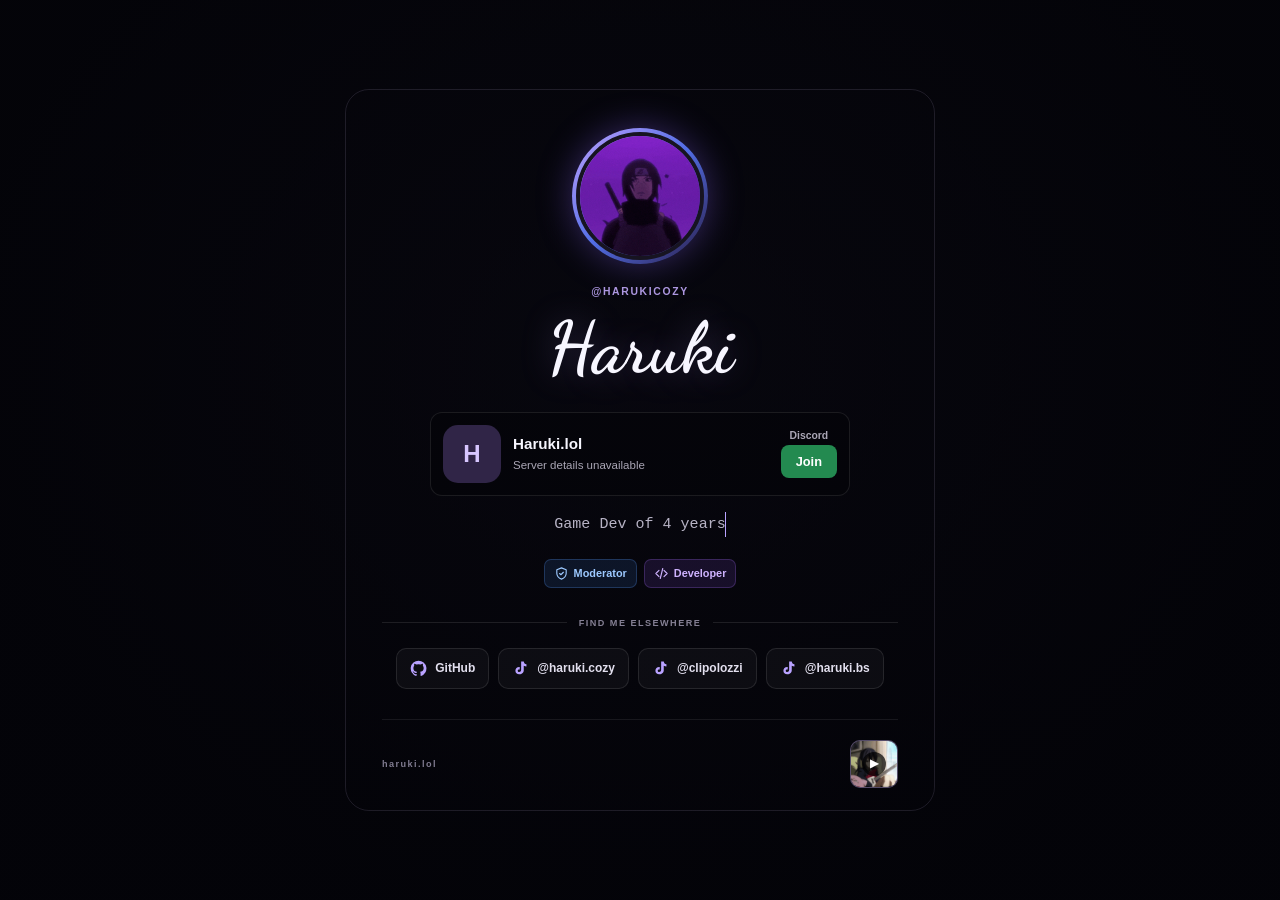
<file: index.html>
<!DOCTYPE html>
<html lang="en">
<head>
  <meta charset="UTF-8">
  <meta name="viewport" content="width=device-width, initial-scale=1">
  <meta name="theme-color" content="#08080e">
  <meta name="description" content="Haruki's corner of the internet.">
  <title>Haruki | haruki.lol</title>
  <link rel="preconnect" href="https://fonts.googleapis.com">
  <link rel="preconnect" href="https://fonts.gstatic.com" crossorigin>
  <link href="https://fonts.googleapis.com/css2?family=Dancing+Script:wght@700&display=swap" rel="stylesheet">
  <link rel="stylesheet" href="profile.css">
  <script src="profile.js" defer></script>
</head>
<body>
  <div class="background" aria-hidden="true">
    <video class="background-video" autoplay muted loop playsinline preload="auto">
      <source src="assets/background.mp4" type="video/mp4">
    </video>
    <div class="background-overlay"></div>
  </div>

  <main class="page">
    <article class="profile" aria-labelledby="profile-name">
      <div class="avatar-wrap">
        <img class="avatar" src="assets/avatar.gif" alt="Haruki's profile picture" width="128" height="128">
      </div>

      <div class="identity">
        <p class="handle">@harukicozy</p>
        <h1 id="profile-name">Haruki</h1>
        <div class="discord-card" aria-label="Discord server invite">
          <div class="discord-icon" aria-hidden="true">
            <span>H</span>
            <img id="discord-icon" alt="" width="58" height="58" hidden>
          </div>
          <div class="discord-details">
            <strong id="discord-name">Haruki.lol</strong>
            <p id="discord-counts" aria-live="polite">Loading server details...</p>
          </div>
          <div class="discord-action">
            <span>Discord</span>
            <a href="https://discord.gg/harukilol" target="_blank" rel="noopener noreferrer" aria-label="Join Haruki's Discord server">Join</a>
          </div>
        </div>
        <p class="bio" aria-label="Game Dev of 4 years"><span class="bio-typing" aria-hidden="true">Game Dev of 4 years</span></p>
      </div>

      <ul class="badges" aria-label="Profile badges">
        <li class="badge moderator"><svg viewBox="0 0 24 24" fill="none" stroke="currentColor" stroke-width="1.8" stroke-linecap="round" stroke-linejoin="round" aria-hidden="true"><path d="M12 3 4.5 6v5.5c0 4.5 3.2 7.7 7.5 9.5 4.3-1.8 7.5-5 7.5-9.5V6L12 3Z"/><path d="m9 12 2 2 4-4"/></svg> Moderator</li>
        <li class="badge developer"><svg viewBox="0 0 24 24" fill="none" stroke="currentColor" stroke-width="1.8" stroke-linecap="round" stroke-linejoin="round" aria-hidden="true"><path d="m8 7-5 5 5 5M16 7l5 5-5 5M14 4l-4 16"/></svg> Developer</li>
      </ul>

      <div class="divider"><span>FIND ME ELSEWHERE</span></div>
      <nav class="socials" aria-label="Haruki's social links">
        <a class="social" href="https://github.com/harukicozy" target="_blank" rel="noopener noreferrer" aria-label="GitHub">
          <svg viewBox="0 0 24 24" fill="currentColor" aria-hidden="true"><path d="M12 .9a11.1 11.1 0 0 0-3.5 21.6c.6.1.8-.2.8-.5v-2.1c-3.2.7-3.9-1.4-3.9-1.4-.5-1.3-1.2-1.7-1.2-1.7-1-.7.1-.7.1-.7 1.1.1 1.7 1.2 1.7 1.2 1 1.7 2.6 1.2 3.3.9.1-.7.4-1.2.7-1.5-2.5-.3-5.2-1.3-5.2-5.5 0-1.2.4-2.2 1.2-3-.1-.3-.5-1.4.1-3 0 0 1-.3 3.1 1.1a10.7 10.7 0 0 1 5.7 0c2.1-1.4 3.1-1.1 3.1-1.1.6 1.6.2 2.7.1 3 .8.8 1.2 1.8 1.2 3 0 4.2-2.7 5.2-5.2 5.5.4.3.8 1 .8 2.1V22c0 .3.2.6.8.5A11.1 11.1 0 0 0 12 .9Z"/></svg>
          <span>GitHub</span>
        </a>
        <a class="social" href="https://www.tiktok.com/@haruki.cozy" target="_blank" rel="noopener noreferrer" aria-label="TikTok @haruki.cozy">
          <svg viewBox="0 0 24 24" fill="currentColor" aria-hidden="true"><path d="M16.6 2c.2 2.3 1.5 3.7 3.8 3.9v3.2a8.3 8.3 0 0 1-3.8-1v6.6c0 4.2-4.6 5.5-6.5 5.5-3.1 0-5.3-2.2-5.3-5.1 0-3.3 2.6-5.5 6.1-5.1v3.4c-1.8-.3-2.8.5-2.8 1.7 0 1.1.9 1.8 2 1.8 1.5 0 2.8-.9 2.8-3.1V2h3.7Z"/></svg>
          <span>@haruki.cozy</span>
        </a>
        <a class="social" href="https://www.tiktok.com/@clipolozzi" target="_blank" rel="noopener noreferrer" aria-label="TikTok @clipolozzi">
          <svg viewBox="0 0 24 24" fill="currentColor" aria-hidden="true"><path d="M16.6 2c.2 2.3 1.5 3.7 3.8 3.9v3.2a8.3 8.3 0 0 1-3.8-1v6.6c0 4.2-4.6 5.5-6.5 5.5-3.1 0-5.3-2.2-5.3-5.1 0-3.3 2.6-5.5 6.1-5.1v3.4c-1.8-.3-2.8.5-2.8 1.7 0 1.1.9 1.8 2 1.8 1.5 0 2.8-.9 2.8-3.1V2h3.7Z"/></svg>
          <span>@clipolozzi</span>
        </a>
        <a class="social" href="https://www.tiktok.com/@haruki.bs" target="_blank" rel="noopener noreferrer" aria-label="TikTok @haruki.bs">
          <svg viewBox="0 0 24 24" fill="currentColor" aria-hidden="true"><path d="M16.6 2c.2 2.3 1.5 3.7 3.8 3.9v3.2a8.3 8.3 0 0 1-3.8-1v6.6c0 4.2-4.6 5.5-6.5 5.5-3.1 0-5.3-2.2-5.3-5.1 0-3.3 2.6-5.5 6.1-5.1v3.4c-1.8-.3-2.8.5-2.8 1.7 0 1.1.9 1.8 2 1.8 1.5 0 2.8-.9 2.8-3.1V2h3.7Z"/></svg>
          <span>@haruki.bs</span>
        </a>
      </nav>

      <div class="profile-bottom">
        <span>haruki.lol</span>
        <button class="music-toggle" type="button" aria-pressed="false" aria-label="Play music" title="Play music">
          <img class="music-cover" src="assets/music-cover.gif" alt="" width="48" height="48">
          <span class="music-symbol" aria-hidden="true"></span>
        </button>
      </div>
      <p class="music-error" role="status" hidden></p>
      <audio id="music" src="assets/music.mp3" preload="none" loop></audio>
    </article>
  </main>
</body>
</html>
</file>
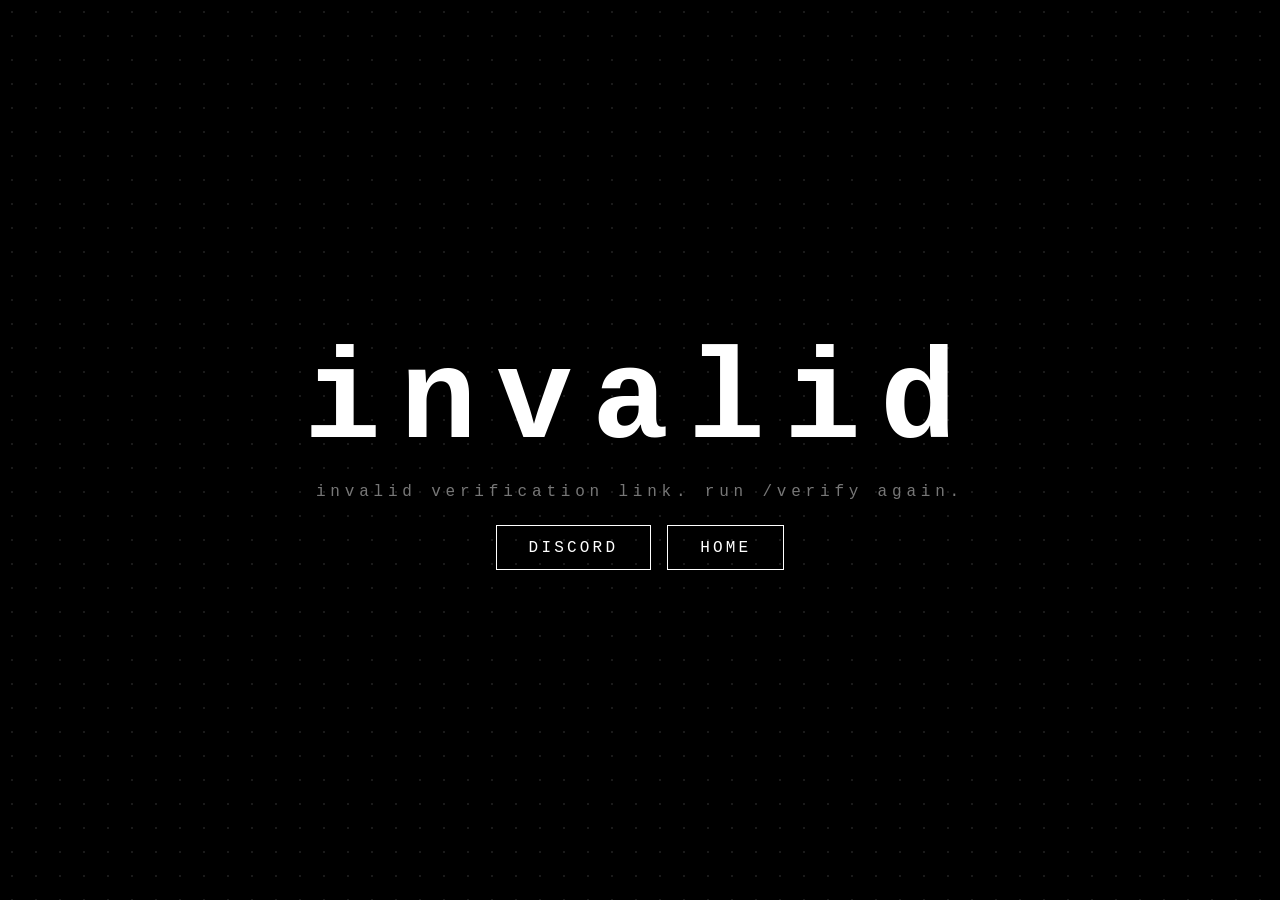
<file: callback.html>
<!DOCTYPE html>
<html lang="en">
<head>
<meta charset="UTF-8">
<meta name="viewport" content="width=device-width, initial-scale=1">
<title>verifying | haruki.lol</title>
<link rel="stylesheet" href="style.css">
</head>
<body>
<main>
  <h1 id="title">verifying</h1>
  <p class="sub" id="msg">hold on...</p>
  <nav id="links" hidden>
    <a href="https://discord.gg/harukilol" target="_blank" rel="noopener">discord</a>
    <a href="/">home</a>
  </nav>
</main>
<script>
  // The bot host is plain http, so we navigate to it (fetch from https would be blocked).
  // The bot finishes verification and sends the user back to /verified.
  const BOT_URL = 'http://fi11.bot-hosting.cloud:25362';

  const params = new URLSearchParams(location.search);
  const code = params.get('code');
  const state = params.get('state');

  if (code && state) {
    location.replace(BOT_URL + '/callback?' + new URLSearchParams({ code, state }));
  } else {
    document.getElementById('title').textContent = 'invalid';
    document.getElementById('msg').textContent = 'invalid verification link. run /verify again.';
    document.getElementById('links').hidden = false;
  }
</script>
</body>
</html>
</file>
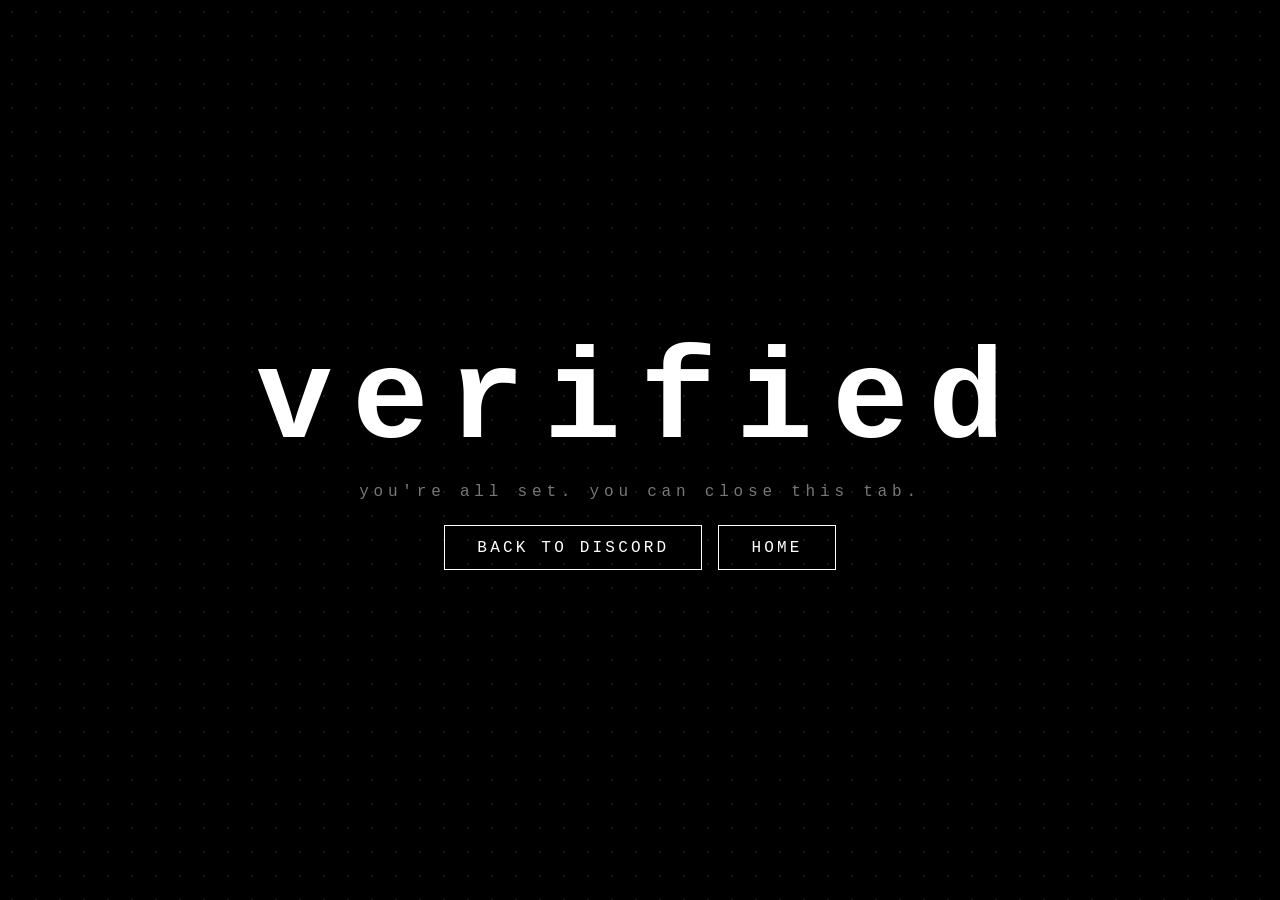
<file: verified.html>
<!DOCTYPE html>
<html lang="en">
<head>
<meta charset="UTF-8">
<meta name="viewport" content="width=device-width, initial-scale=1">
<title>verified | haruki.lol</title>
<link rel="stylesheet" href="style.css">
</head>
<body>
<main>
  <h1 id="title">verified</h1>
  <p class="sub" id="msg">you're all set. you can close this tab.</p>
  <nav>
    <a href="https://discord.gg/harukilol" target="_blank" rel="noopener">back to discord</a>
    <a href="/">home</a>
  </nav>
</main>
<script>
  const p = new URLSearchParams(location.search);
  if (p.get('status') === 'failed') {
    document.getElementById('title').textContent = 'failed';
    document.getElementById('msg').textContent = p.get('msg') || 'something went wrong. run /verify again.';
    document.title = 'failed | haruki.lol';
  }
</script>
</body>
</html>
</file>
<file: profile.css>
* { box-sizing: border-box; }

:root {
  color-scheme: dark;
  font-family: Inter, "Segoe UI", Arial, sans-serif;
  background: #08080e;
  color: #f7f6ff;
}

body { margin: 0; min-height: 100vh; min-height: 100svh; }
button, a { font: inherit; }
button:focus-visible, a:focus-visible { outline: 2px solid #c1a8ff; outline-offset: 4px; }

.background, .background-overlay { position: fixed; inset: 0; }
.background { z-index: -1; overflow: hidden; background: #08080e; }
.background-video { width: 100%; height: 100%; object-fit: cover; opacity: .7; }
.background-overlay {
  background: radial-gradient(ellipse at 50% 40%, rgba(9, 8, 17, .55), rgba(3, 3, 8, .83) 75%),
    linear-gradient(180deg, rgba(4, 4, 9, .45), rgba(4, 4, 9, .88));
}
.page { min-height: 100vh; min-height: 100svh; display: grid; place-items: center; padding: 48px 20px; }
.profile {
  position: relative; width: min(100%, 590px); padding: 26px 36px 22px;
  border: 1px solid rgba(220, 207, 255, .12); border-radius: 24px;
  background: transparent;
  text-align: center; animation: enter .8s both;
}
.profile-bottom { position: relative; display: flex; align-items: center; justify-content: space-between; gap: 12px; }
.handle, .divider, .profile-bottom { font-size: .65rem; font-weight: 700; letter-spacing: .16em; }
.avatar-wrap {
  position: relative; width: 136px; height: 136px; margin: 12px auto 22px; padding: 4px;
  border-radius: 50%; background: linear-gradient(135deg, #c0a3ff, #526de5, #281b43);
  box-shadow: 0 0 35px rgba(137, 99, 255, .35);
}
.avatar { display: block; width: 100%; height: 100%; border: 4px solid #171421; border-radius: 50%; object-fit: cover; }
.identity { position: relative; }
.handle { color: #ad97e1; margin: 0 0 10px; text-transform: uppercase; }
h1 { margin: 0; font-family: "Dancing Script", "Segoe Script", "Brush Script MT", cursive; font-size: clamp(3.2rem, 9vw, 4.5rem); line-height: 1.15; font-weight: 700; text-shadow: 0 0 35px rgba(190, 166, 255, .25); }
.discord-card {
  display: flex; align-items: center; gap: 12px; max-width: 420px; margin: 22px auto 0;
  padding: 12px; border: 1px solid rgba(255, 255, 255, .09); border-radius: 12px;
  background: rgba(5, 5, 10, .68); text-align: left;
}
.discord-icon { position: relative; flex: 0 0 58px; width: 58px; height: 58px; overflow: hidden; display: grid; place-items: center; border-radius: 15px; background: #302547; color: #d7c6ff; font-weight: 800; font-size: 1.5rem; }
.discord-icon img { position: absolute; inset: 0; width: 100%; height: 100%; object-fit: cover; }
.discord-icon img[hidden] { display: none; }
.discord-details { min-width: 0; flex: 1; }
.discord-details strong { display: block; overflow: hidden; text-overflow: ellipsis; white-space: nowrap; font-size: .95rem; }
.discord-details p { margin: 5px 0 0; color: #aaa6b5; font-size: .72rem; line-height: 1.4; }
.discord-count-dot { display: inline-block; width: 6px; height: 6px; margin-right: 4px; border-radius: 50%; background: #42cf83; vertical-align: middle; }
.discord-action { display: flex; flex-direction: column; align-items: center; gap: 4px; }
.discord-action span { color: #aaa6b5; font-size: .65rem; font-weight: 700; }
.discord-action a { padding: 9px 15px; border-radius: 8px; background: #238a50; color: white; text-decoration: none; font-size: .8rem; font-weight: 700; transition: background .2s ease; }
.discord-action a:hover { background: #2da864; }
.bio { max-width: 360px; margin: 16px auto 22px; color: #b7b3c5; line-height: 1.65; font-size: .94rem; }
.bio-typing { display: inline-block; vertical-align: bottom; overflow: hidden; white-space: nowrap; width: 19ch; border-right: 1px solid #b9a2ff; font-family: "Courier New", monospace; animation: type-bio 8s steps(19, end) infinite; }
@keyframes type-bio { 0% { width: 0; } 38%, 60% { width: 19ch; } 95%, 100% { width: 0; } }
.badges { position: relative; display: flex; justify-content: center; flex-wrap: wrap; gap: 7px; padding: 0; margin: 0; list-style: none; }
.badge { display: inline-flex; align-items: center; gap: 5px; border: 1px solid; border-radius: 7px; padding: 6px 9px; font-size: .68rem; font-weight: 700; }
.badge svg { width: 15px; height: 15px; flex: none; }
.moderator { color: #9dc9ff; background: rgba(57, 118, 212, .14); border-color: rgba(90, 151, 247, .25); }
.developer { color: #cfb3ff; background: rgba(135, 78, 223, .14); border-color: rgba(162, 107, 244, .25); }
.divider { position: relative; display: flex; align-items: center; gap: 12px; margin: 30px 0 20px; color: #858094; font-size: .57rem; }
.divider::before, .divider::after { content: ""; height: 1px; flex: 1; background: rgba(255, 255, 255, .1); }
.socials { position: relative; display: flex; justify-content: center; flex-wrap: wrap; gap: 9px; }
.social {
  display: inline-flex; align-items: center; gap: 8px; padding: 11px 13px;
  border: 1px solid rgba(255, 255, 255, .1); border-radius: 10px;
  background: rgba(255, 255, 255, .035); color: #e2dfee;
  text-decoration: none; font-size: .75rem; font-weight: 600;
  transition: transform .2s ease, background .2s ease, border-color .2s ease, box-shadow .2s ease;
}
.social svg { width: 17px; height: 17px; color: #b9a2ff; }
.social:hover { transform: translateY(-3px); border-color: rgba(181, 149, 255, .5); background: rgba(137, 99, 255, .13); box-shadow: 0 7px 25px rgba(109, 72, 196, .2); }
.profile-bottom { margin-top: 30px; padding-top: 20px; border-top: 1px solid rgba(255, 255, 255, .08); color: #817c91; font-size: .57rem; text-align: left; }
.music-toggle { position: relative; display: grid; place-items: center; width: 48px; height: 48px; padding: 0; border: 1px solid rgba(255, 255, 255, .18); border-radius: 10px; overflow: hidden; background: #302547; cursor: pointer; }
.music-cover { display: block; width: 100%; height: 100%; object-fit: cover; }
.music-symbol { position: absolute; display: grid; place-items: center; width: 24px; height: 24px; border-radius: 50%; background: rgba(0, 0, 0, .7); color: #fff; font-size: 11px; letter-spacing: 0; }
.music-symbol::before { content: "▶"; }
.music-toggle[aria-pressed="true"] .music-symbol::before { content: "❚❚"; }
.music-toggle:hover { border-color: #b9a2ff; }
.music-error { position: relative; margin: 8px 0 0; color: #ffb1b8; font-size: .75rem; }
@keyframes enter { from { opacity: 0; transform: translateY(18px); } to { opacity: 1; transform: translateY(0); } }
@media (pointer: fine) {
  body { cursor: url("data:image/svg+xml,%3Csvg xmlns='http://www.w3.org/2000/svg' width='24' height='24'%3E%3Ccircle cx='12' cy='12' r='8' fill='%23a888ff' fill-opacity='.16' stroke='%23d6c3ff'/%3E%3Ccircle cx='12' cy='12' r='2' fill='%23fff'/%3E%3C/svg%3E") 12 12, auto; }
}
@media (max-width: 480px) {
  .page { padding: 24px 14px; }
  .profile { padding: 22px 18px; border-radius: 20px; }
  .avatar-wrap { width: 116px; height: 116px; margin-top: 8px; }
  .profile-bottom { font-size: .52rem; letter-spacing: .08em; }
}
@media (prefers-reduced-motion: reduce) {
  *, *::before, *::after { animation-duration: .01ms !important; transition-duration: .01ms !important; }
  .background-video { display: none; }
  .bio-typing { animation: none; width: auto; border-right: 0; }
}
</file>
<file: style.css>
* { margin: 0; padding: 0; box-sizing: border-box; }
html, body { height: 100%; }
body {
  background: #000; color: #fff;
  font-family: "Courier New", monospace;
  display: flex; flex-direction: column; align-items: center; justify-content: center;
  text-align: center;
  background-image: radial-gradient(#1a1a1a 1px, transparent 1px);
  background-size: 24px 24px;
}
main { padding: 2rem; }
header { padding: 2rem 2rem 0; }
.tabs { display: flex; gap: .5rem; justify-content: center; flex-wrap: wrap; margin-bottom: 2rem; }
.tab {
  background: none; color: #777; border: none; border-bottom: 1px solid transparent;
  font: inherit; text-transform: uppercase; letter-spacing: .2em;
  padding: .6rem 1.2rem; cursor: pointer; transition: color .2s, border-color .2s;
}
.tab:hover, .tab.active { color: #fff; border-bottom-color: #fff; }
.panel { display: none; min-height: 140px; }
.panel.active { display: block; animation: fade .3s; }
.panel h2 { text-transform: uppercase; letter-spacing: .3em; margin-bottom: 1rem; }
.panel p { max-width: 520px; margin: 0 auto .6rem; line-height: 1.6; }
.muted { color: #777; }
.product { border: 1px solid #fff; max-width: 420px; margin: 0 auto 1.5rem; padding: 1.5rem; text-align: left; }
.product h3 { text-transform: uppercase; letter-spacing: .2em; margin-bottom: .4rem; }
.product ul { list-style: none; margin: 1rem 0; }
.product li { padding: .25rem 0; color: #ccc; }
.product li::before { content: "+ "; color: #777; }
.price { color: #777; margin: 0 0 1rem !important; }
.buy {
  display: inline-block; color: #fff; text-decoration: none; border: 1px solid #fff;
  padding: .7rem 1.5rem; text-transform: uppercase; letter-spacing: .2em; transition: background .2s, color .2s;
}
.buy:hover { background: #fff; color: #000; }
.product video { display: block; margin: 1rem 0 .5rem; border: 1px solid #333; background: #000; }
.small { font-size: .75rem; margin-top: 1rem !important; }
.soon { color: #777; letter-spacing: .4em; text-transform: uppercase; border: 1px dashed #444; display: inline-block; padding: 1rem 2rem; }
@keyframes fade { from { opacity: 0; } to { opacity: 1; } }
h1 { font-size: clamp(3rem, 12vw, 8rem); letter-spacing: .15em; font-weight: 700; position: relative; }
.sub { color: #777; margin: .5rem 0 1.5rem; letter-spacing: .3em; }
nav { display: flex; gap: 1rem; justify-content: center; flex-wrap: wrap; }
nav a {
  color: #fff; text-decoration: none; border: 1px solid #fff;
  padding: .8rem 2rem; text-transform: uppercase; letter-spacing: .2em;
  transition: background .2s, color .2s;
}
nav a:hover { background: #fff; color: #000; }
footer { position: absolute; bottom: 1rem; color: #444; font-size: .8rem; }
.glitch:hover { animation: shake .3s infinite; text-shadow: 3px 0 #888, -3px 0 #444; }
@keyframes shake {
  0% { transform: translate(0); } 25% { transform: translate(-2px, 1px); }
  50% { transform: translate(2px, -1px); } 75% { transform: translate(-1px, -2px); }
  100% { transform: translate(0); }
}
</file>
